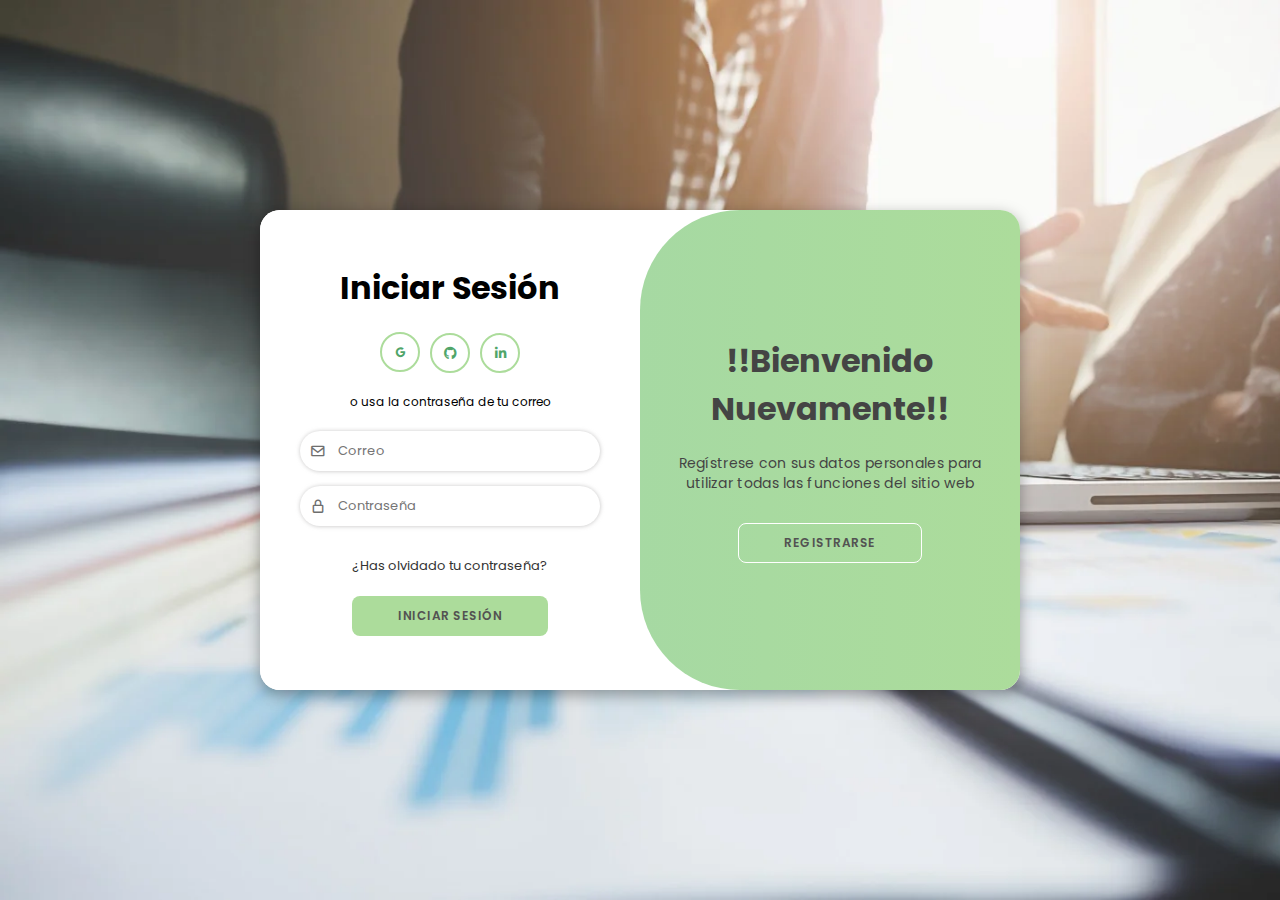
<file: index.html>
<!DOCTYPE html>
<html lang="en">
<head>
    <meta charset="UTF-8">
    <meta http-equiv="X-UA-Compatible" content="IE=edge">
    <meta name="viewport" content="width=device-width, initial-scale=1.0">
    <link rel="preconnect" href="https://fonts.googleapis.com">
    <link rel="preconnect" href="https://fonts.gstatic.com" crossorigin>
	<link rel="preconnect" href="https://fonts.googleapis.com">
	<link rel="preconnect" href="https://fonts.gstatic.com" crossorigin>
	<link href="https://fonts.googleapis.com/css2?family=Poppins:ital,wght@0,100;0,200;0,300;0,400;0,500;0,600;0,700;0,800;0,900;1,100;1,200;1,300;1,400;1,500;1,600;1,700;1,800;1,900&display=swap" rel="stylesheet">
    <link href='https://unpkg.com/boxicons@2.1.4/css/boxicons.min.css' rel='stylesheet'>
    <link rel="stylesheet" href="https://cdnjs.cloudflare.com/ajax/libs/font-awesome/6.4.2/css/all.min.css">
    <link rel="stylesheet" href="style.css" />
    <link rel="icon" href="archivos/assets/Screenshot 2024-09-09 6.08.35 PM.ico">
    <title>Registro</title>
</head>     
<body>
<!-- Primer Tarjera - Registro -->
    <div class="container" id="container">
        <div class="form-container sign-up">
            <form>
                <h1>Crea tu Cuenta</h1>
                <div class="social-icons">
                    <a href="#" class="icon"><i class="bx bxl-google"></i></a>
                    <a href="#" class="icon"><i class="fa-brands fa-github"></i></a>
                    <a href="#" class="icon"><i class="fa-brands fa-linkedin-in"></i></a>
                </div>
                <span>o registrate con tu correo</span>
        <!-- Ingreso de Datos -->
        <div>
            <label>
                <i class="bx bx-user"></i> 
                <input type="text" placeholder="Nombre">
            </label>     
        </div>              
        <div>
            <label>
                <i class="bx bx-envelope"></i>
                <input type="email" placeholder="Correo">
            </label>    
        </div>
        <div>
            <label>
                <i class="bx bx-lock-alt"></i>
                <input type="password" placeholder="Contraseña">
            </label>
        </div>
        <div>
            <label>
                <i class="bx bx-detail"></i>
                <select class="select-box" placeholder="Rol de Usuario">    
                    <option class="invisible" value="" disabled selected>Selecciona un rol</option>
                    <option value="cliente">Cliente</option>
                    <option value="administrador">Administrador de Ventas</option>
                    <option value="socio">Socio</option>  
                </select>
            </label>
        </div>
        <button>Registrar</button>
            </form>
        </div>
<!-- Segunda Tarjera - Inicio de seción -->
        <div class="form-container sign-in">
            <form>
                <h1>Iniciar Sesión</h1>
                <div class="social-icons">
                    <a href="#" class="icon"><i class="bx bxl-google"></i></a>
                    <a href="#" class="icon"><i class="fa-brands fa-github"></i></a>
                    <a href="#" class="icon"><i class="fa-brands fa-linkedin-in"></i></a>
                </div>
                <span>o usa la contraseña de tu correo</span>
    <!-- Ingreso de Datos -->
                <div>
                    <label>
                        <i class="bx bx-envelope"></i>
                        <input type="email" placeholder="Correo">
                    </label>    
                </div>
                <div>
                    <label>
                        <i class="bx bx-lock-alt"></i>
                        <input type="password" placeholder="Contraseña">
                    </label>
                </div>
                <a href="#">¿Has olvidado tu contraseña?</a>
                <button>Iniciar Sesión</button>
            </form>
        </div>
<!-- Botones de Acción -->
        <div class="toggle-container">
            <div class="toggle">
                <div class="toggle-panel toggle-left">
                    <h1>Bienvenido!</h1>
                    <p>Introduzca sus datos para acceder todas las funciones del sitio web</p>
                    <button class="hidden" id="login">Iniciar Sesion</button>
                </div>
                <div class="toggle-panel toggle-right">
                    <h1>!!Bienvenido Nuevamente!!</h1>
                    <p>Regístrese con sus datos personales para utilizar todas las funciones del sitio web</p>
                    <button class="hidden" id="register">Registrarse</button>
                </div>
            </div>
        </div>
    </div>

<!-- Ayuda Script :"( -->    
    <script src="script.js"></script>

</html>
</file>
<file: style.css>
:root{
	--color1:#a0d6aa;
	--color2:#ACDC9B;
	--color3:#50a569;
	--color4:#60A554;
/* Complementario */
	--color5:#E7E7E7;
	--color6:#FFF3E3;
	--color7:#B98E2F;
	--color8:#E8E8EA;
	--color9:#E1DB02;

}

* {
	padding: 0;
	margin: 0;
	box-sizing: border-box;
	font-family: "Poppins", sans-serif;
  }
  
  body {
	  display: flex;
	  align-items: center;
	  justify-content: center;
	  height: 100vh;
	  background-image: url(45.webp);
	  background-size: cover;
  }
  .container{
/* 	margin: 0px 0px 0px 140px; */
    background-color: #fff;
    border-radius: 20px;
    box-shadow: 0 5px 15px rgba(0, 0, 0, 0.35);
    position: relative;
    overflow: hidden;
    width: 760px;
    max-width: 100%;
    min-height: 480px;
}

.container p{
    font-size: 14px;
    line-height: 20px;
    letter-spacing: 0.3px;
    margin: 20px 0;
}

.container span{
    font-size: 12px;
	padding: 0px 0px 20px 0px;
}

.container a{
    color: #333;
    font-size: 13px;
    text-decoration: none;
    margin: 15px 0 10px;
}

.container button{
    background-color: var(--color2);
    color: #535252;
    font-size: 12px;
    padding: 10px 45px;
    border: 1px solid transparent;
    border-radius: 8px;
    font-weight: 600;
    letter-spacing: 0.5px;
    text-transform: uppercase;
    margin-top: 10px;
    cursor: pointer;
}

.container button.hidden{
    background-color: transparent;
    border-color: #fff;
}

.container form{
    background-color: #ffffff;
    display: flex;
    align-items: center;
    justify-content: center;
    flex-direction: column;
    padding: 0 40px;
    height: 100%;
}

/* Contenedores de info */
.container input {
	display: flex;
    background-color: #ffffff;
    border: none;
    margin: 8px 0;
    padding: 8px 12px;
    font-size: 13px;
    border-radius: 8px;
    width: 100%;
    outline: none;
}
/* Tipo de usuario */
select{
    background-color: #ffffff;
    border: none;
    margin: 8px 0;
    padding: 0px 7px;
    font-size: 13px;
    border-radius: 8px;
    width: 100%;
    outline: none;
}

.select-box{
    color:#6e6e6e;
    border: none;
    padding-right: 5rem; 
    margin: 0;
    font-size: 13px;
    cursor: pointer;
    text-align: left;
}

.invisible{
    position: absolute;
    background-color: #f9f9f9;
    border: 1px solid #ccc;
    border-radius: 5px;
    z-index: 99;
    width: 100%;
    display: none;
}

.select-items{
    position: absolute;
    background-color: #fff; 
    border: 10px solid #ccc;
    border-radius: 5px;
    z-index: 99;
    width: 100%;
    display: flex;
}

/* Emotesss */
i{
	color: #6e6e6e;
}

label {
	height: 40px;
	display: flex;
	align-items: center;
	margin-bottom: 15px;
	border-radius: 20px;
	padding: 0 10px;
	box-shadow: 0.2px 0.2px 4px 0px #9b9a9a94 ;
}

label input{
	width: 100%;
	padding: 10px;
	border: none;
	outline: none;
	border-radius: 20px;
}

.form-container{
    position: absolute;
    top: 0;
    height: 100%;
    transition: all 0.6s ease-in-out;
}

.sign-in{
    left: 0;
    width: 50%;
    z-index: 2;
}

.container.active .sign-in{
    transform: translateX(100%);
}

.sign-up{
    left: 0;
    width: 50%;
    opacity: 0;
    z-index: 1;
}

.container.active .sign-up{
    transform: translateX(100%);
    opacity: 1;
    z-index: 5;
    animation: move 0.6s;
}

@keyframes move{
    0%, 49.99%{
        opacity: 0;
        z-index: 1;
    }
    50%, 100%{
        opacity: 1;
        z-index: 5;
    }
}
/* Redes Sociales */
.social-icons{
    margin: 20px 0;
}

.icon i{
	color: var(--color3);
}

.social-icons a{
    border: 2px  solid var(--color2);
    border-radius: 100%;
    display: inline-flex;
    justify-content: center;
    align-items: center;
    margin: 0 3px;
    width: 40px;
    height: 40px;
}

.toggle-container{
    position: absolute;
    top: 0;
    left: 50%;
    width: 50%;
    height: 100%;
    overflow: hidden;
    transition: all 0.6s ease-in-out;
    border-radius: 100px 0 0 100px;
    z-index: 1000;
}

.container.active .toggle-container{
    transform: translateX(-100%);
    border-radius: 0 100px 100px 0;
}

.toggle{
    background-color: var(--color2);
    height: 100%;
    background: linear-gradient(to right, #a0d6aa, #ACDC9B);
    color: #444444;
    position: relative;
    left: -100%;
    height: 100%;
    width: 200%;
    transform: translateX(0);
    transition: all 0.6s ease-in-out;
}

.container.active .toggle{
    transform: translateX(50%);
}

.toggle-panel{
    position: absolute;
    width: 50%;
    height: 100%;
    display: flex;
    align-items: center;
    justify-content: center;
    flex-direction: column;
    padding: 0 30px;
    text-align: center;
    top: 0;
    transform: translateX(0);
    transition: all 0.6s ease-in-out;
}

.toggle-left{
    transform: translateX(-200%);
}

.container.active .toggle-left{
    transform: translateX(0);
}

.toggle-right{
    right: 0;
    transform: translateX(0);
}

.container.active .toggle-right{
    transform: translateX(200%);
}
</file>
